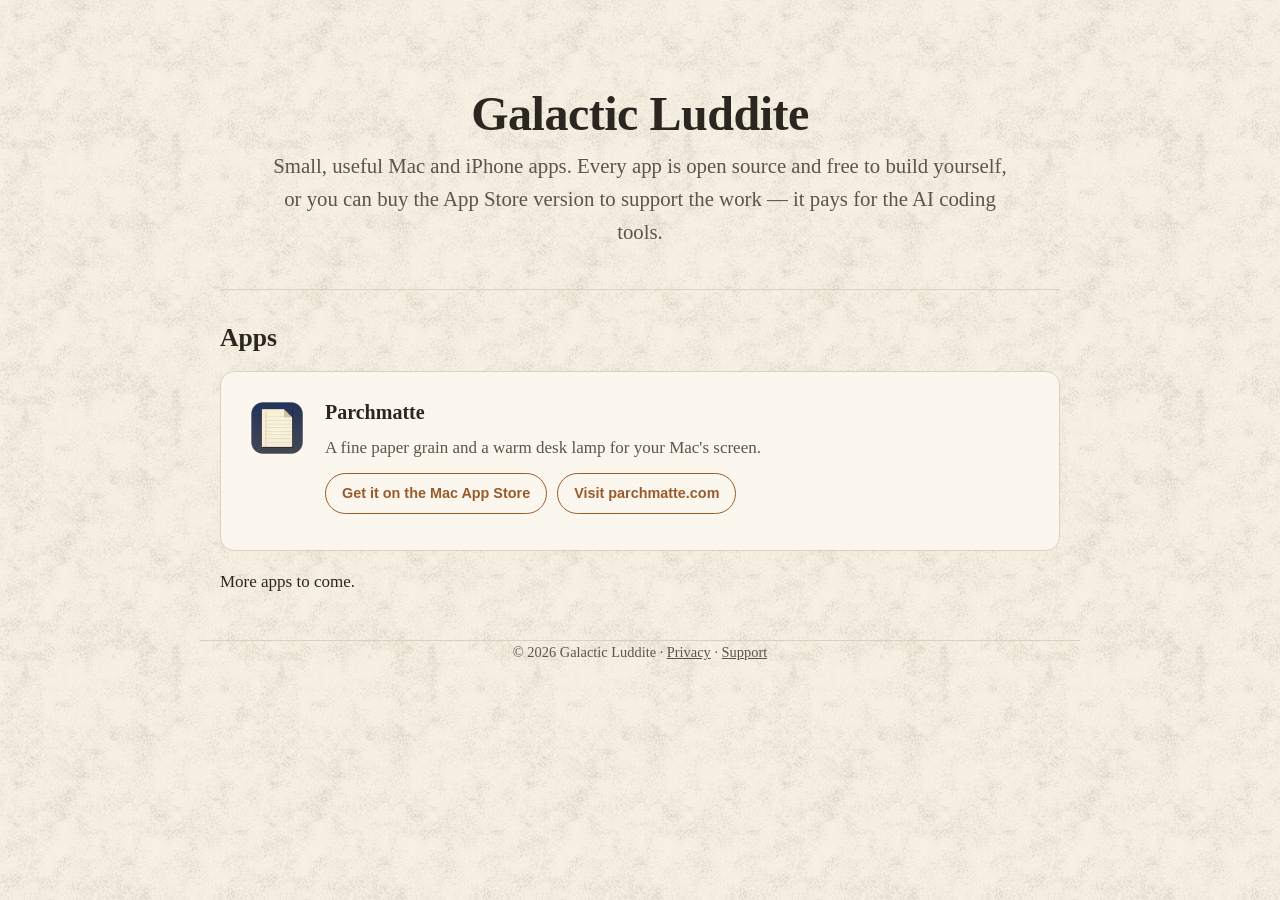
<file: index.html>
<!doctype html>
<html lang="en">
<head>
  <meta charset="utf-8">
  <meta name="viewport" content="width=device-width, initial-scale=1">
  <title>Galactic Luddite</title>
  <meta name="description" content="Galactic Luddite makes small, useful Mac and iPhone apps. Every app is open source and free to build yourself, or buy the App Store version to support the work.">
  <link rel="icon" href="/favicon.png">
  <link rel="stylesheet" href="/style.css">
  <meta property="og:title" content="Galactic Luddite">
  <meta property="og:description" content="Small, useful Mac and iPhone apps. Open source, or buy the App Store version to support the work.">
</head>
<body>
  <header class="hero wrap">
    <h1>Galactic Luddite</h1>
    <p class="lede">Small, useful Mac and iPhone apps. Every app is open source and free to build yourself, or you can buy the App Store version to support the work &mdash; it pays for the AI coding tools.</p>
  </header>

  <main class="wrap">
    <section>
      <h2>Apps</h2>
      <div class="apps">
        <div class="app-card">
          <img src="/parchmatte-icon.png" alt="" width="64" height="64">
          <div>
            <h3>Parchmatte</h3>
            <p>A fine paper grain and a warm desk lamp for your Mac's screen.</p>
            <p class="app-links"><a class="button" href="https://apps.apple.com/us/app/parchmatte/id6815385110?mt=12">Get it on the Mac App Store</a>
            <a class="button" href="https://parchmatte.com">Visit parchmatte.com</a></p>
          </div>
        </div>
      </div>
      <p class="more">More apps to come.</p>
    </section>
  </main>

  <footer class="wrap">
    &copy; 2026 Galactic Luddite &middot; <a href="/privacy/">Privacy</a> &middot; <a href="/support/">Support</a>
  </footer>
</body>
</html>
</file>
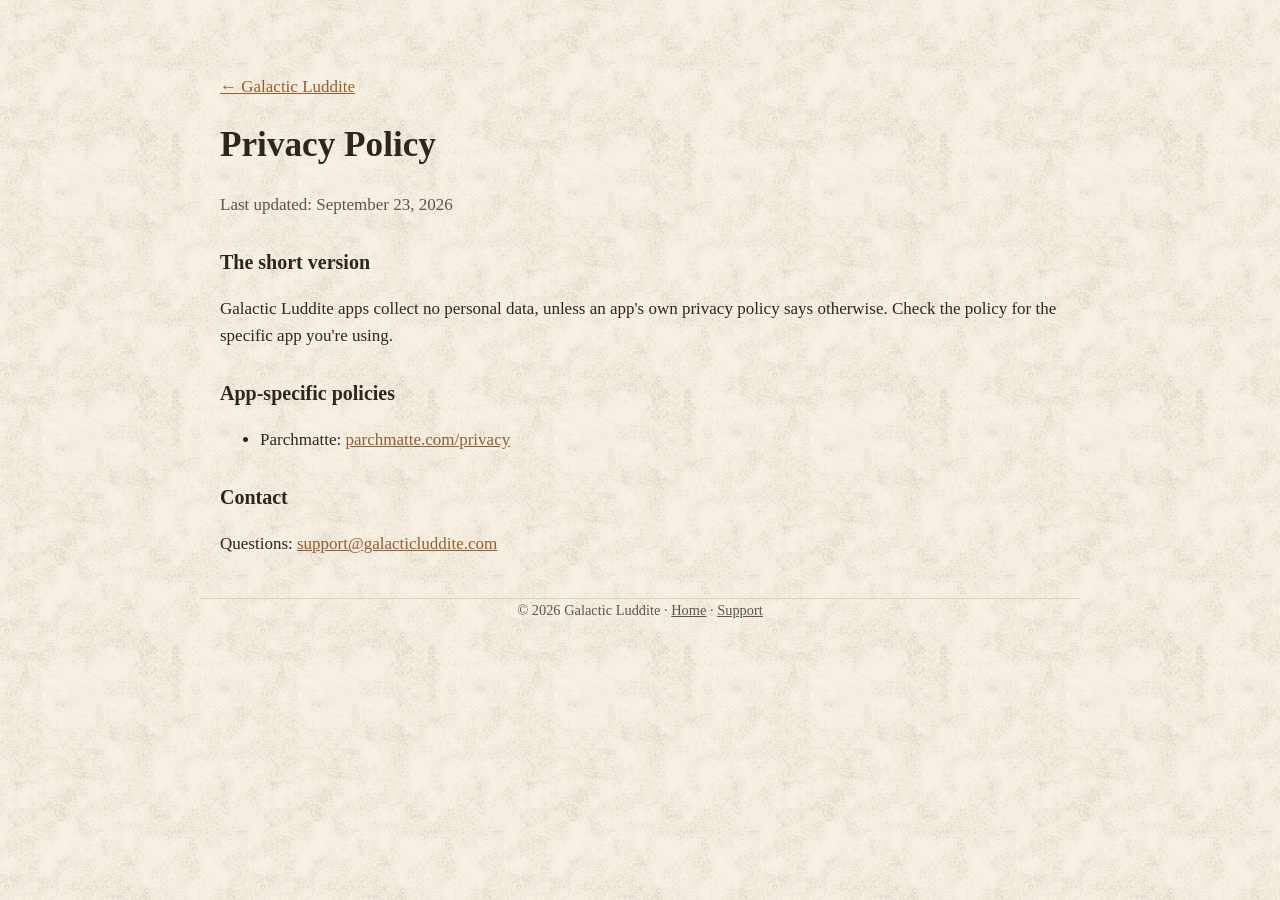
<file: privacy/index.html>
<!doctype html>
<html lang="en">
<head>
  <meta charset="utf-8">
  <meta name="viewport" content="width=device-width, initial-scale=1">
  <title>Privacy Policy &middot; Galactic Luddite</title>
  <meta name="description" content="Galactic Luddite apps collect no personal data unless an app's own policy says otherwise.">
  <link rel="icon" href="/favicon.png">
  <link rel="stylesheet" href="/style.css">
</head>
<body>
  <main class="wrap">
    <article class="policy">
      <p><a href="/">&larr; Galactic Luddite</a></p>
      <h1>Privacy Policy</h1>
      <p class="muted">Last updated: September 23, 2026</p>

      <h2>The short version</h2>
      <p>Galactic Luddite apps collect no personal data, unless an app's own privacy policy says otherwise. Check the policy for the specific app you're using.</p>

      <h2>App-specific policies</h2>
      <ul>
        <li>Parchmatte: <a href="https://parchmatte.com/privacy/">parchmatte.com/privacy</a></li>
      </ul>

      <h2>Contact</h2>
      <p>Questions: <a href="mailto:support@galacticluddite.com">support@galacticluddite.com</a></p>
    </article>
  </main>
  <footer class="wrap">
    &copy; 2026 Galactic Luddite &middot; <a href="/">Home</a> &middot; <a href="/support/">Support</a>
  </footer>
</body>
</html>
</file>
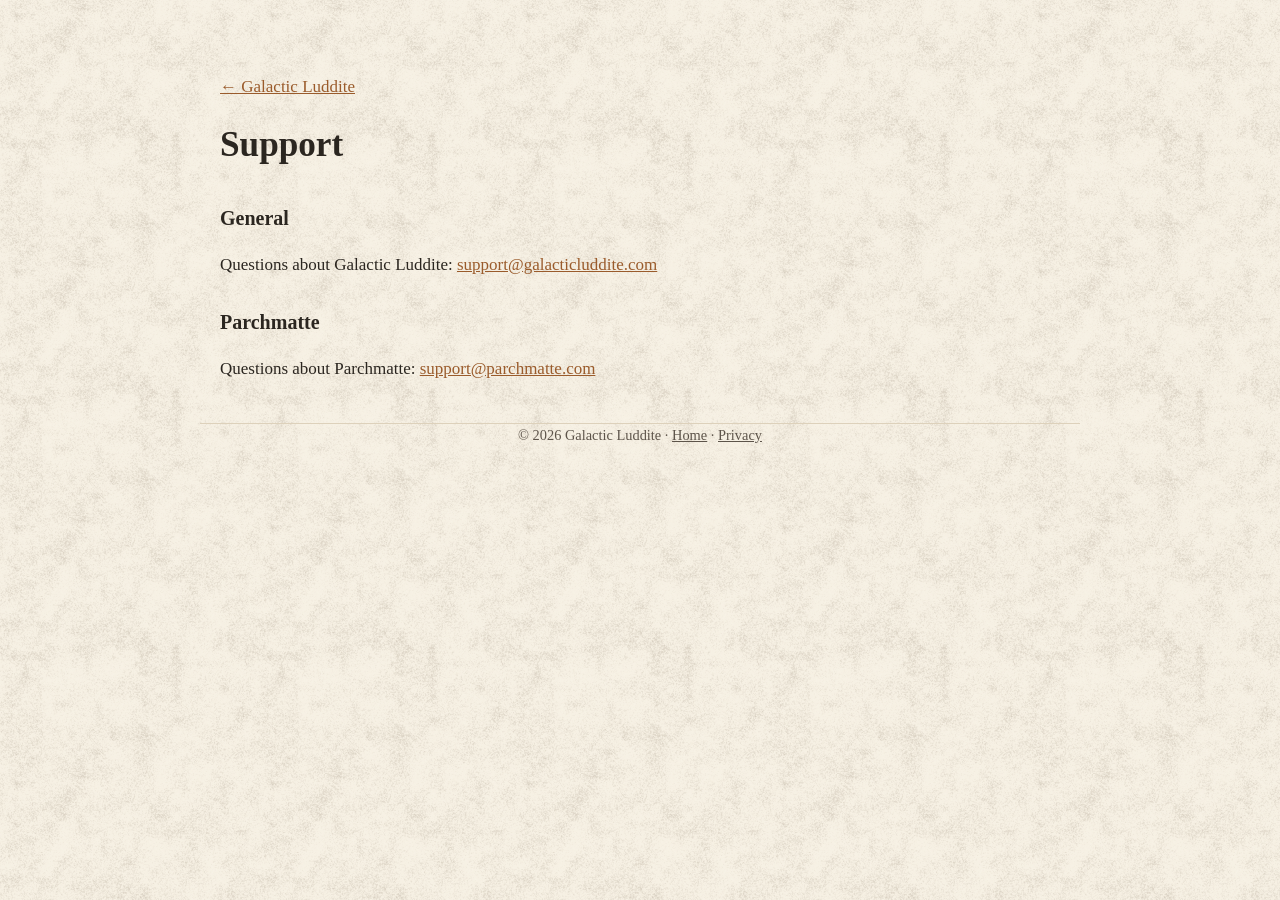
<file: support/index.html>
<!doctype html>
<html lang="en">
<head>
  <meta charset="utf-8">
  <meta name="viewport" content="width=device-width, initial-scale=1">
  <title>Support &middot; Galactic Luddite</title>
  <meta name="description" content="Support contacts for Galactic Luddite apps.">
  <link rel="icon" href="/favicon.png">
  <link rel="stylesheet" href="/style.css">
</head>
<body>
  <main class="wrap">
    <article class="policy">
      <p><a href="/">&larr; Galactic Luddite</a></p>
      <h1>Support</h1>

      <h2>General</h2>
      <p>Questions about Galactic Luddite: <a href="mailto:support@galacticluddite.com">support@galacticluddite.com</a></p>

      <h2>Parchmatte</h2>
      <p>Questions about Parchmatte: <a href="mailto:support@parchmatte.com">support@parchmatte.com</a></p>
    </article>
  </main>
  <footer class="wrap">
    &copy; 2026 Galactic Luddite &middot; <a href="/">Home</a> &middot; <a href="/privacy/">Privacy</a>
  </footer>
</body>
</html>
</file>
<file: style.css>
:root {
  --paper: #f6f0e3;
  --paper-deep: #efe6d3;
  --ink: #2b2620;
  --ink-soft: #5d544a;
  --rule: #ddd1bb;
  --accent: #9a5b2b;
  --accent-ink: #fffaf0;
  --card: #fbf7ee;
  --grain-opacity: 0.35;
}
@media (prefers-color-scheme: dark) {
  :root {
    --paper: #1f1d1a;
    --paper-deep: #181614;
    --ink: #ece4d6;
    --ink-soft: #b3a896;
    --rule: #3a352e;
    --accent: #d9955a;
    --accent-ink: #1f1d1a;
    --card: #26231f;
    --grain-opacity: 0.18;
  }
}

* { box-sizing: border-box; }
html { -webkit-text-size-adjust: 100%; }
body {
  margin: 0;
  background: var(--paper);
  color: var(--ink);
  font: 17px/1.6 "Iowan Old Style", "Palatino Linotype", Palatino, Georgia, serif;
  position: relative;
}
body::before {
  content: "";
  position: fixed;
  inset: 0;
  background: url("/grain.png");
  background-size: 256px;
  opacity: var(--grain-opacity);
  pointer-events: none;
  z-index: 0;
}
main, header, footer { position: relative; z-index: 1; }

.wrap { max-width: 880px; margin: 0 auto; padding: 0 20px; }

header.hero { padding: 72px 0 40px; text-align: center; }
.hero h1 { font-size: 3rem; line-height: 1.1; margin: 16px 0 8px; letter-spacing: -0.01em; }
.hero p.lede { font-size: 1.3rem; color: var(--ink-soft); max-width: 36em; margin: 0 auto; }

section { padding: 28px 0; border-top: 1px solid var(--rule); }
section h2 { font-size: 1.6rem; margin: 0 0 12px; }

.apps { display: grid; grid-template-columns: repeat(auto-fit, minmax(260px, 1fr)); gap: 20px; }
.app-card {
  background: var(--card);
  border: 1px solid var(--rule);
  border-radius: 14px;
  padding: 24px;
  display: flex;
  gap: 16px;
  align-items: flex-start;
}
.app-card img { width: 64px; height: 64px; border-radius: 12px; flex-shrink: 0; }
.app-card h3 { margin: 0 0 6px; font-size: 1.25rem; }
.app-card p { margin: 0 0 12px; color: var(--ink-soft); }
.app-card .more { margin: 24px 0 0; color: var(--ink-soft); font-style: italic; }

.button {
  display: inline-block;
  padding: 8px 16px;
  border-radius: 999px;
  text-decoration: none;
  font-weight: 600;
  font-family: -apple-system, BlinkMacSystemFont, "Helvetica Neue", sans-serif;
  font-size: 0.9rem;
  border: 1.5px solid var(--accent);
  color: var(--accent);
}

article.policy { padding: 56px 0 24px; }
article.policy h1 { font-size: 2.2rem; margin: 0 0 4px; }
article.policy h2 { font-size: 1.25rem; margin: 28px 0 6px; }
.muted { color: var(--ink-soft); }

a { color: var(--accent); }

footer { padding: 32px 0 48px; color: var(--ink-soft); font-size: 0.9rem; text-align: center; border-top: 1px solid var(--rule); }
footer a { color: inherit; }

@media (max-width: 560px) {
  body { font-size: 16px; }
  header.hero { padding-top: 48px; }
  .hero h1 { font-size: 2.3rem; }
  .hero p.lede { font-size: 1.1rem; }
  .app-card { flex-direction: column; }
}

.app-links { display: flex; flex-wrap: wrap; gap: 10px; margin: 0; }
</file>
